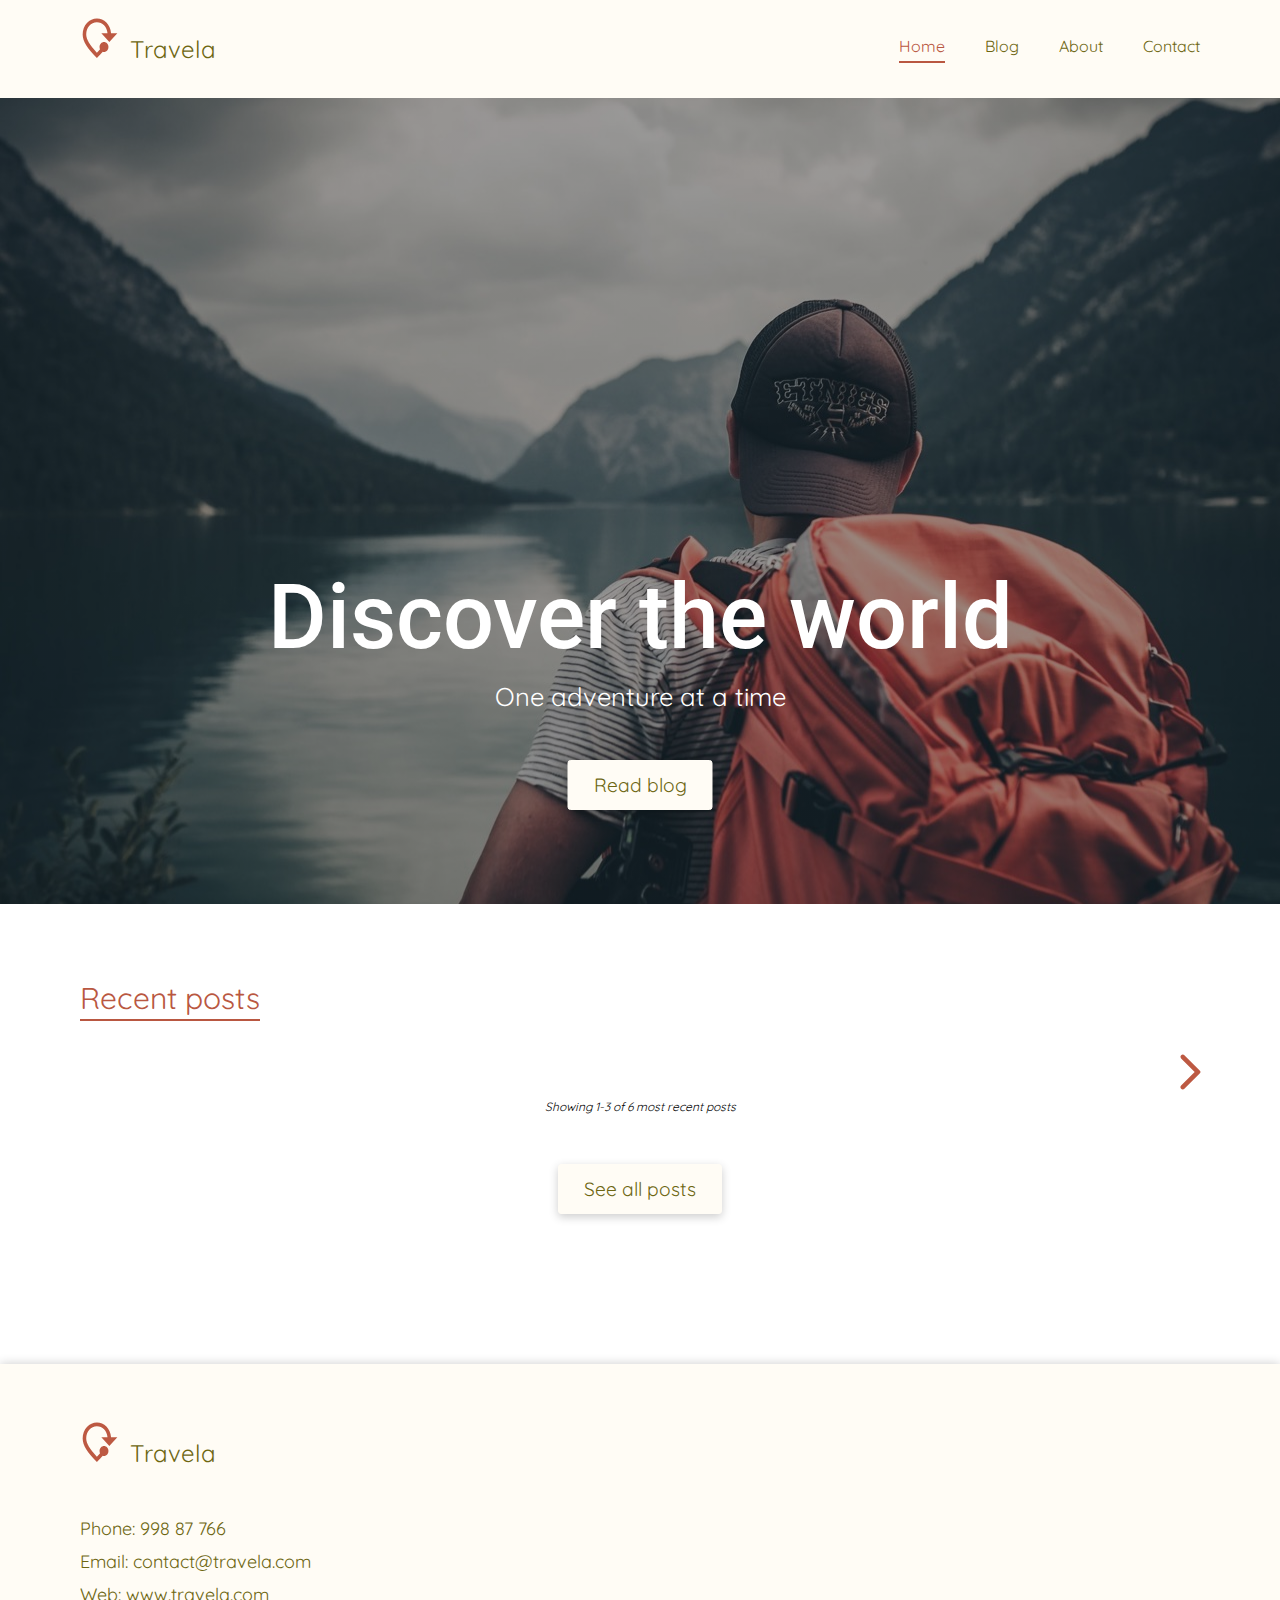
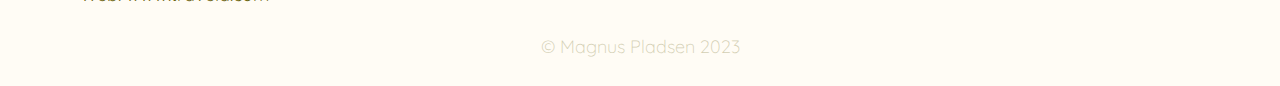
<file: index.html>
<!DOCTYPE html>
<html lang="en">
  <head>
    <!---- META ---->
    <meta charset="UTF-8" />
    <meta http-equiv="X-UA-Compatible" content="IE=edge" />
    <meta name="viewport" content="width=device-width, initial-scale=1.0" />
    <meta name="description" content="Travela is a travel blog" />

    <!---- FAVICON ---->
    <link rel="icon" href="images/icons/favicon.png" type="image/png" />

    <!---- FONTS ---->
    <link rel="preconnect" href="https://fonts.googleapis.com">
    <link rel="preconnect" href="https://fonts.gstatic.com" crossorigin>
    <link href="https://fonts.googleapis.com/css2?family=Quicksand:wght@300;400;500;600;700&family=Roboto:wght@100;300;400;500;700;900&display=swap" rel="stylesheet">

    <!---- CSS LINKS ---->
    <link rel="stylesheet" href="styles/universal.css" />
    <link rel="stylesheet" href="styles/nav.css" />
    <link rel="stylesheet" href="styles/index.css" />
    <link rel="stylesheet" href="styles/footer.css" />

    <!---- JS LINKS ---->
    <script src="../js/posts.js" type="module"></script>
    <script src="js/nav.js" type="module"></script>

    <!-- Hotjar Tracking Code for travela.pladsen.dev -->
    <script>
      (function (h, o, t, j, a, r) {
        h.hj =
          h.hj ||
          function () {
            (h.hj.q = h.hj.q || []).push(arguments);
          };
        h._hjSettings = { hjid: 3379441, hjsv: 6 };
        a = o.getElementsByTagName("head")[0];
        r = o.createElement("script");
        r.async = 1;
        r.src = t + h._hjSettings.hjid + j + h._hjSettings.hjsv;
        a.appendChild(r);
      })(window, document, "https://static.hotjar.com/c/hotjar-", ".js?sv=");
    </script>

    <title>Travela</title>
  </head>
  <body>
    <nav>
      <div class="nav-content-container">
        <a href="/index.html">
          <div class="logo-container">
            <img
              class="logo-image"
              src="images/icons/logo.svg"
              alt="Travela logo"
            />
            <p class="logo-text">Travela</p>
          </div>
        </a>
        <div class="mobile-menu">
          <img
            id="nav-button"
            class="hamburger"
            src="/images/icons/hamburger.svg"
            alt="hamburger icon"
          />
          <div id="drop-down" class="mobile-dropdown dropdown-hidden">
            <ul class="menu-list">
              <li class="menu-item nav-active">
                <a href="/index.html">Home</a>
              </li>
              <li class="menu-item"><a href="/pages/blog.html">Blog</a></li>
              <li class="menu-item"><a href="/pages/about.html">About</a></li>
              <li class="menu-item">
                <a href="/pages/contact.html">Contact</a>
              </li>
            </ul>
          </div>
        </div>
        <div class="desktop-menu">
          <ul class="menu-list">
            <li class="menu-item nav-active"><a href="/index.html">Home</a></li>
            <li class="menu-item"><a href="/pages/blog.html">Blog</a></li>
            <li class="menu-item"><a href="/pages/about.html">About</a></li>
            <li class="menu-item"><a href="/pages/contact.html">Contact</a></li>
          </ul>
        </div>
      </div>
    </nav>
    <header class="hero">
      <div class="hero-text-container">
        <p class="hero-heading">Discover the world</p>
        <p class="hero-subheading">One adventure at a time</p>
      </div>
      <a href="/pages/blog.html"
        ><button class="cta hero-button">Read blog</button></a
      >
    </header>
    <main>
      <section>
        <h1>Recent posts</h1>
        <div class="carousel">
          <div id="prev-button" class="hidden">
            <img src="images/icons/arrow-left.svg" alt="prev arrow icon" />
          </div>
          <div class="recent-posts-container"></div>
          <div id="next-button" class="">
            <img src="images/icons/arrow-right.svg" alt="next arrow icon" />
          </div>
        </div>
        <p class="carousel-tip">Showing 1-3 of 6 most recent posts</p>
        <a href="/pages/blog.html"
          ><button class="cta">See all posts</button></a
        >
      </section>
    </main>
    <footer>
      <div class="footer-content">
        <a href="../index.html">
          <div class="logo-container">
            <img
              class="logo-image"
              src="../images/icons/logo.svg"
              alt="Travela logo"
            />
            <p class="logo-text">Travela</p>
          </div>
        </a>
        <div class="footer-text">
          <p>Phone: <span class="hover-secondary">998 87 766</span></p>
          <p>
            <a href="mailto:contact@travela.com"
              >Email:
              <span class="hover-secondary">contact@travela.com</span></a
            >
          </p>
          <p>Web: <span class="hover-secondary">www.travela.com</span></p>
        </div>
        <div class="copyright-container"><p>&#169; Magnus Pladsen 2023</p></div>
      </div>
    </footer>
  </body>
</html>
</file>
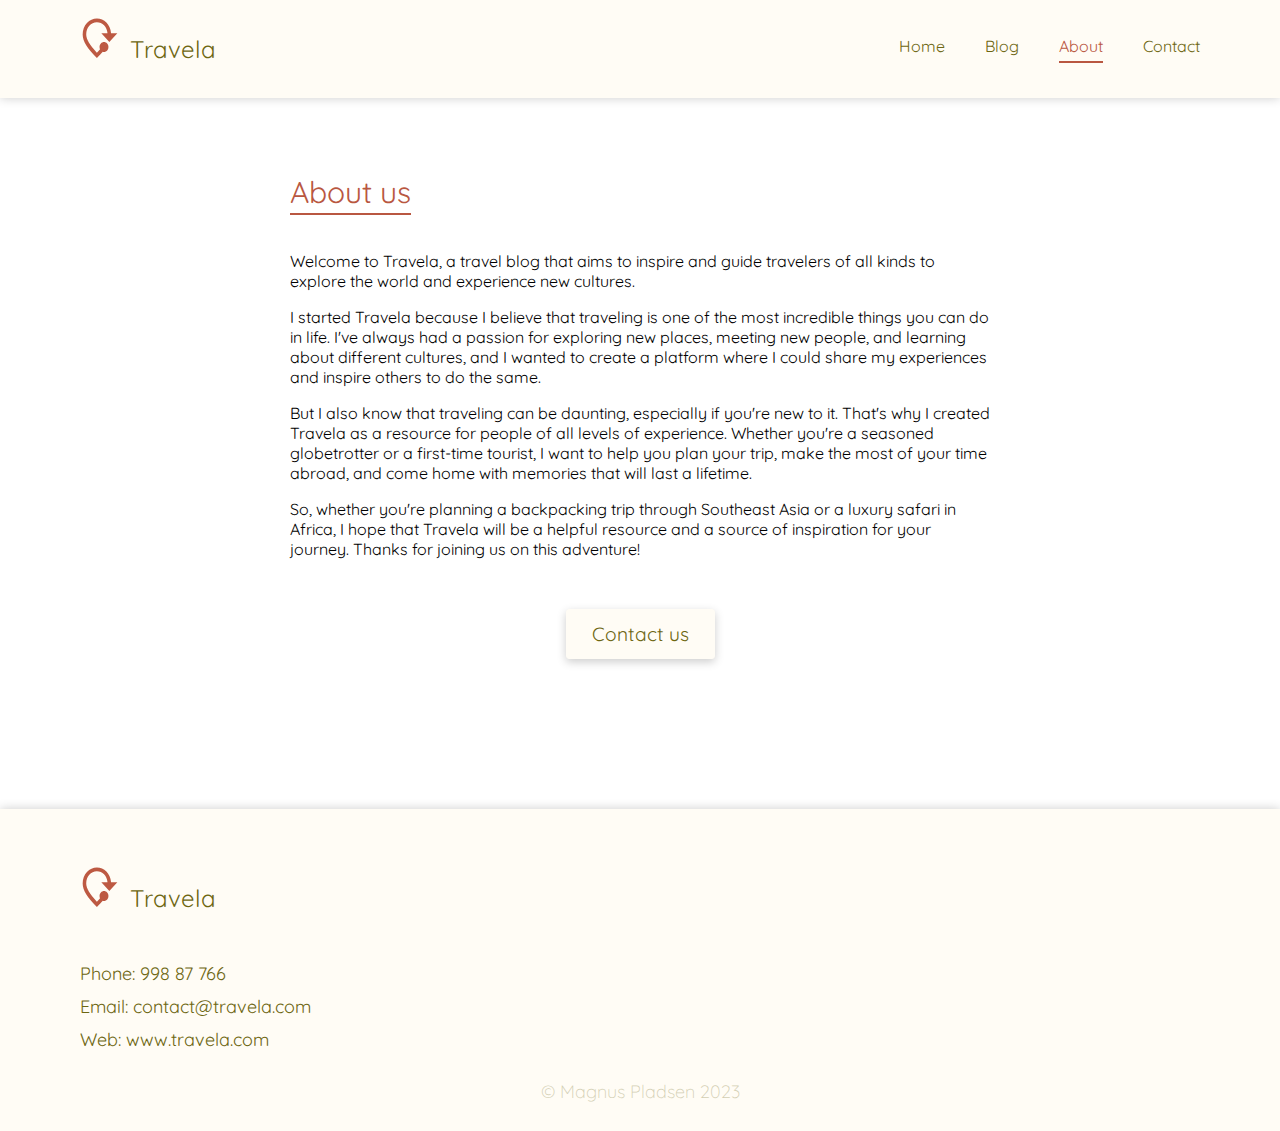
<file: pages/about.html>
<!DOCTYPE html>
<html lang="en">
  <head>
    <!---- META ---->
    <meta charset="UTF-8" />
    <meta http-equiv="X-UA-Compatible" content="IE=edge" />
    <meta name="viewport" content="width=device-width, initial-scale=1.0" />
    <meta name="description" content="Travela blog - About us" />

    <!---- FAVICON ---->
    <link rel="icon" href="images/icons/favicon.png" type="image/png" />

    <!---- FONTS ---->
    <link rel="preconnect" href="https://fonts.googleapis.com">
    <link rel="preconnect" href="https://fonts.gstatic.com" crossorigin>
    <link href="https://fonts.googleapis.com/css2?family=Quicksand:wght@300;400;500;600;700&family=Roboto:wght@100;300;400;500;700;900&display=swap" rel="stylesheet">

    <!---- CSS LINKS ---->
    <link rel="stylesheet" href="../styles/universal.css" />
    <link rel="stylesheet" href="../styles/nav.css" />
    <link rel="stylesheet" href="../styles/blog.css" />
    <link rel="stylesheet" href="../styles/footer.css" />
    <link rel="stylesheet" href="../styles/about.css" />

    <!---- JS LINKS ---->
    <script src="../js/nav.js" type="module"></script>

    <!-- Hotjar Tracking Code for travela.pladsen.dev -->
    <script>
      (function (h, o, t, j, a, r) {
        h.hj =
          h.hj ||
          function () {
            (h.hj.q = h.hj.q || []).push(arguments);
          };
        h._hjSettings = { hjid: 3379441, hjsv: 6 };
        a = o.getElementsByTagName("head")[0];
        r = o.createElement("script");
        r.async = 1;
        r.src = t + h._hjSettings.hjid + j + h._hjSettings.hjsv;
        a.appendChild(r);
      })(window, document, "https://static.hotjar.com/c/hotjar-", ".js?sv=");
    </script>

    <title>Travela - About us</title>
  </head>
  <body>
    <nav>
      <div class="nav-content-container">
        <a href="../index.html">
          <div class="logo-container">
            <img
              class="logo-image"
              src="../images/icons/logo.svg"
              alt="Travela logo"
            />
            <p class="logo-text">Travela</p>
          </div>
        </a>
        <div class="mobile-menu">
          <img
            id="nav-button"
            class="hamburger"
            src="../images/icons/hamburger.svg"
            alt="hamburger icon"
          />
          <div id="drop-down" class="mobile-dropdown dropdown-hidden">
            <ul class="menu-list">
              <li class="menu-item">
                <a href="../index.html">Home</a>
              </li>
              <li class="menu-item">
                <a href="../pages/blog.html">Blog</a>
              </li>
              <li class="menu-item nav-active">
                <a href="../pages/about.html">About</a>
              </li>
              <li class="menu-item">
                <a href="../pages/contact.html">Contact</a>
              </li>
            </ul>
          </div>
        </div>
        <div class="desktop-menu">
          <ul class="menu-list">
            <li class="menu-item">
              <a href="../index.html">Home</a>
            </li>
            <li class="menu-item">
              <a href="../pages/blog.html">Blog</a>
            </li>
            <li class="menu-item nav-active">
              <a href="../pages/about.html">About</a>
            </li>
            <li class="menu-item">
              <a href="../pages/contact.html">Contact</a>
            </li>
          </ul>
        </div>
      </div>
    </nav>
    <main>
      <section>
        <h1 class="about-h1">About us</h1>
        <article class="about">
          <p>
            Welcome to Travela, a travel blog that aims to inspire and guide
            travelers of all kinds to explore the world and experience new
            cultures.
          </p>
          <p>
            I started Travela because I believe that traveling is one of the
            most incredible things you can do in life. I've always had a passion
            for exploring new places, meeting new people, and learning about
            different cultures, and I wanted to create a platform where I could
            share my experiences and inspire others to do the same.
          </p>
          <p>
            But I also know that traveling can be daunting, especially if you're
            new to it. That's why I created Travela as a resource for people of
            all levels of experience. Whether you're a seasoned globetrotter or
            a first-time tourist, I want to help you plan your trip, make the
            most of your time abroad, and come home with memories that will last
            a lifetime.
          </p>
          <p>
            So, whether you're planning a backpacking trip through Southeast
            Asia or a luxury safari in Africa, I hope that Travela will be a
            helpful resource and a source of inspiration for your journey.
            Thanks for joining us on this adventure!
          </p>
        </article>
        <a href="/pages/contact.html"
          ><button class="cta contact-button">Contact us</button></a
        >
      </section>
    </main>
    <footer>
      <div class="footer-content">
        <a href="../index.html">
          <div class="logo-container">
            <img
              class="logo-image"
              src="../images/icons/logo.svg"
              alt="Travela logo"
            />
            <p class="logo-text">Travela</p>
          </div>
        </a>
        <div class="footer-text">
          <p>Phone: <span class="hover-secondary">998 87 766</span></p>
          <p>
            <a href="mailto:contact@travela.com"
              >Email:
              <span class="hover-secondary">contact@travela.com</span></a
            >
          </p>
          <p>Web: <span class="hover-secondary">www.travela.com</span></p>
        </div>
        <div class="copyright-container"><p>&#169; Magnus Pladsen 2023</p></div>
      </div>
    </footer>
  </body>
</html>
</file>
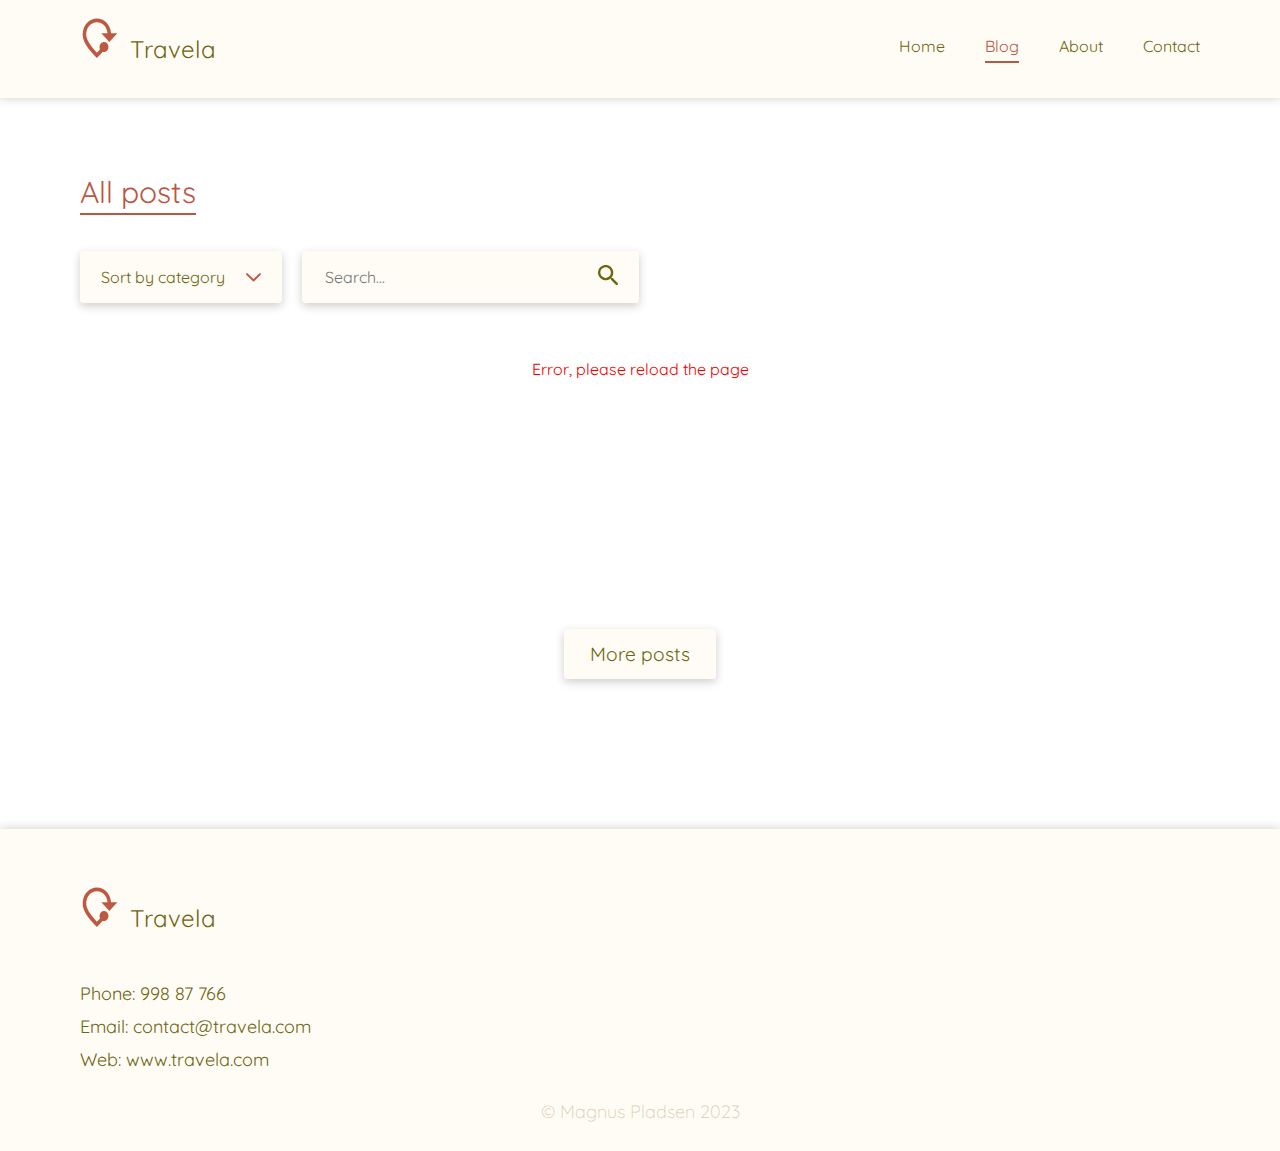
<file: pages/blog.html>
<!DOCTYPE html>
<html lang="en">
  <head>
    <!---- META ---->
    <meta charset="UTF-8" />
    <meta http-equiv="X-UA-Compatible" content="IE=edge" />
    <meta name="viewport" content="width=device-width, initial-scale=1.0" />
    <meta name="description" content="Travela blog - Blog" />

    <!---- FAVICON ---->
    <link rel="icon" href="images/icons/favicon.png" type="image/png" />

    <!---- FONTS ---->
    <link rel="preconnect" href="https://fonts.googleapis.com">
    <link rel="preconnect" href="https://fonts.gstatic.com" crossorigin>
    <link href="https://fonts.googleapis.com/css2?family=Quicksand:wght@300;400;500;600;700&family=Roboto:wght@100;300;400;500;700;900&display=swap" rel="stylesheet">

    <!---- CSS LINKS ---->
    <link rel="stylesheet" href="../styles/universal.css" />
    <link rel="stylesheet" href="../styles/nav.css" />
    <link rel="stylesheet" href="../styles/blog.css" />
    <link rel="stylesheet" href="../styles/footer.css" />

    <!---- JS LINKS ---->
    <script src="../js/posts.js" type="module"></script>
    <script src="../js/nav.js" type="module"></script>

    <!-- Hotjar Tracking Code for travela.pladsen.dev -->
    <script>
      (function (h, o, t, j, a, r) {
        h.hj =
          h.hj ||
          function () {
            (h.hj.q = h.hj.q || []).push(arguments);
          };
        h._hjSettings = { hjid: 3379441, hjsv: 6 };
        a = o.getElementsByTagName("head")[0];
        r = o.createElement("script");
        r.async = 1;
        r.src = t + h._hjSettings.hjid + j + h._hjSettings.hjsv;
        a.appendChild(r);
      })(window, document, "https://static.hotjar.com/c/hotjar-", ".js?sv=");
    </script>

    <title>Travela - Blog</title>
  </head>
  <body>
    <nav>
      <div class="nav-content-container">
        <a href="../index.html">
          <div class="logo-container">
            <img
              class="logo-image"
              src="../images/icons/logo.svg"
              alt="Travela logo"
            />
            <p class="logo-text">Travela</p>
          </div>
        </a>
        <div class="mobile-menu">
          <img
            id="nav-button"
            class="hamburger"
            src="../images/icons/hamburger.svg"
            alt="hamburger icon"
          />
          <div id="drop-down" class="mobile-dropdown dropdown-hidden">
            <ul class="menu-list">
              <li class="menu-item">
                <a href="../index.html">Home</a>
              </li>
              <li class="menu-item nav-active">
                <a href="../pages/blog.html">Blog</a>
              </li>
              <li class="menu-item"><a href="../pages/about.html">About</a></li>
              <li class="menu-item">
                <a href="../pages/contact.html">Contact</a>
              </li>
            </ul>
          </div>
        </div>
        <div class="desktop-menu">
          <ul class="menu-list">
            <li class="menu-item">
              <a href="../index.html">Home</a>
            </li>
            <li class="menu-item nav-active">
              <a href="../pages/blog.html">Blog</a>
            </li>
            <li class="menu-item"><a href="../pages/about.html">About</a></li>
            <li class="menu-item">
              <a href="../pages/contact.html">Contact</a>
            </li>
          </ul>
        </div>
      </div>
    </nav>
    <main>
      <section>
        <h1>All posts</h1>
        <div class="button-container">
          <div class="sort-button-container">
            <div class="sort-button category-button">
              <button class="category-button-text">Sort by category</button>
              <img
                class="category-button-icon"
                src="../images/icons/arrow-down.svg"
                alt="arrow down icon"
              />
            </div>
            <div class="sort-options category-options hidden"></div>
          </div>
          <div class="search-bar">
            <input class="search-input" type="text" placeholder="Search..." />
            <button class="search-button">
              <img
                class="search-icon"
                src="../images/icons/search-icon.svg"
                alt="search icon"
              />
            </button>
          </div>
        </div>
        <div class="posts-container"></div>
        <div class="button-container see-more-button-container">
          <button class="cta more-posts-button">More posts</button>
        </div>
      </section>
    </main>
    <footer>
      <div class="footer-content">
        <a href="../index.html">
          <div class="logo-container">
            <img
              class="logo-image"
              src="../images/icons/logo.svg"
              alt="Travela logo"
            />
            <p class="logo-text">Travela</p>
          </div>
        </a>
        <div class="footer-text">
          <p>Phone: <span class="hover-secondary">998 87 766</span></p>
          <p>
            <a href="mailto:contact@travela.com"
              >Email:
              <span class="hover-secondary">contact@travela.com</span></a
            >
          </p>
          <p>Web: <span class="hover-secondary">www.travela.com</span></p>
        </div>
        <div class="copyright-container"><p>&#169; Magnus Pladsen 2023</p></div>
      </div>
    </footer>
  </body>
</html>
</file>
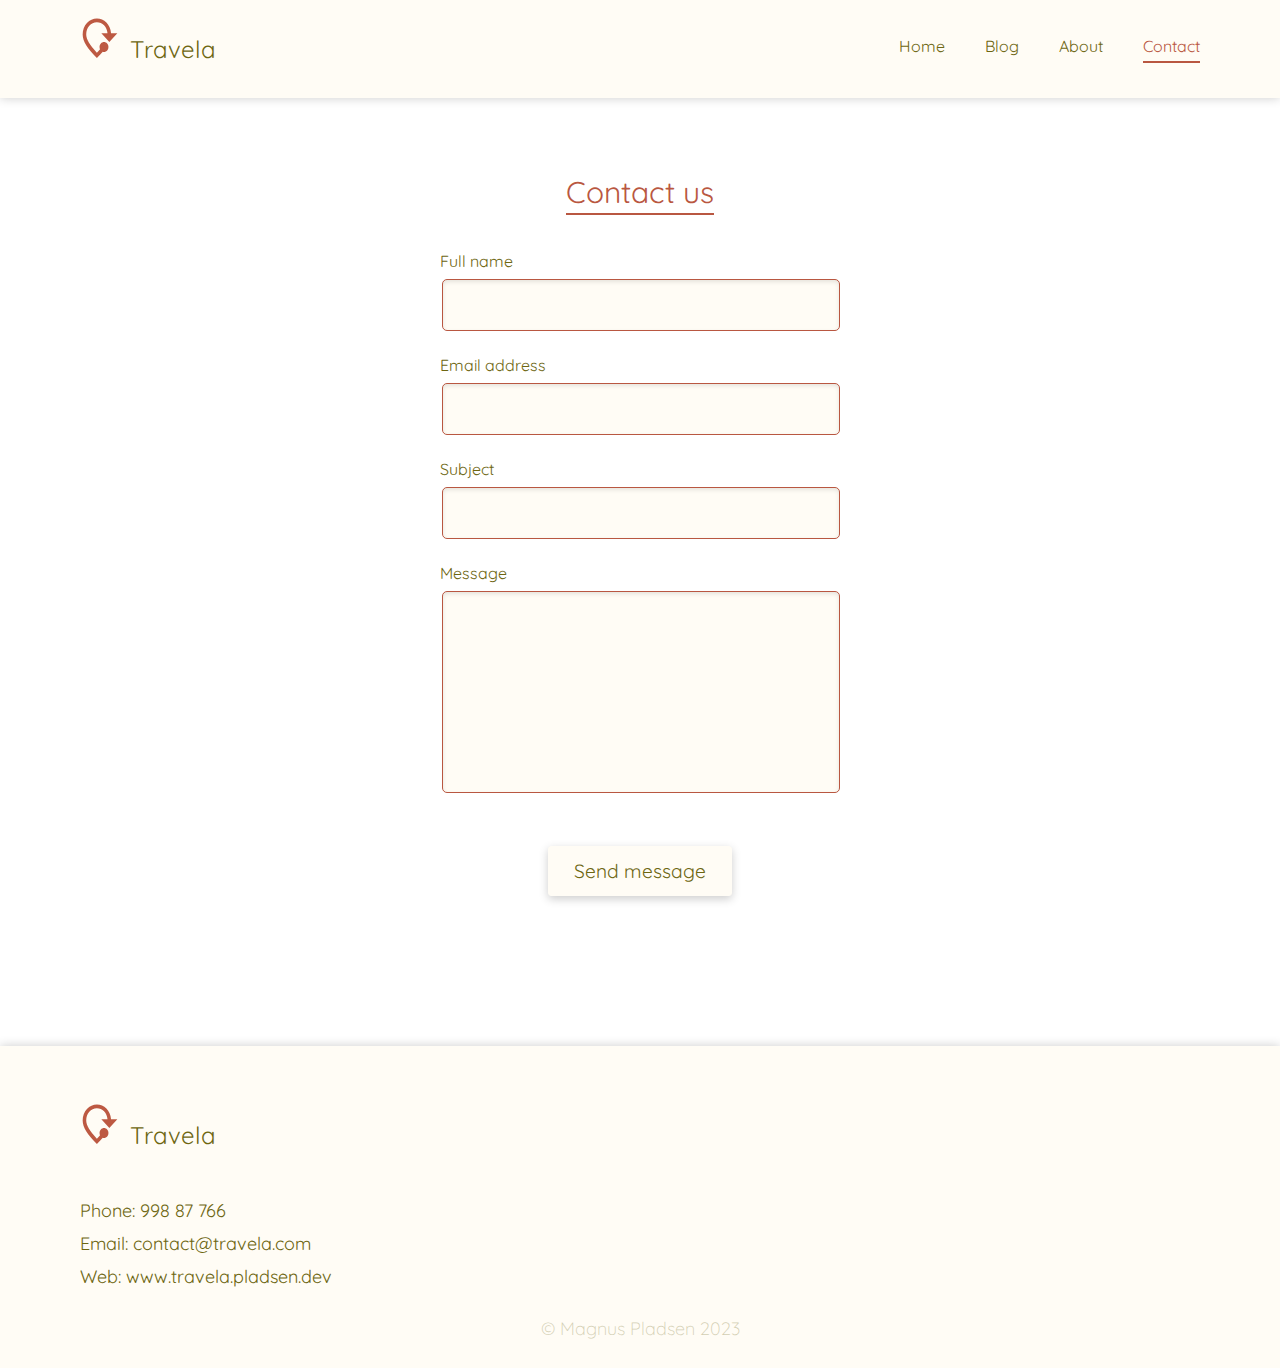
<file: pages/contact.html>
<!DOCTYPE html>
<html lang="en">
  <head>
    <!---- META ---->
    <meta charset="UTF-8" />
    <meta http-equiv="X-UA-Compatible" content="IE=edge" />
    <meta name="viewport" content="width=device-width, initial-scale=1.0" />
    <meta name="description" content="Travela blog - Contact us" />

    <!---- FAVICON ---->
    <link rel="icon" href="images/icons/favicon.png" type="image/png" />

    <!---- FONTS ---->
    <link rel="preconnect" href="https://fonts.googleapis.com" />
    <link rel="preconnect" href="https://fonts.gstatic.com" crossorigin />
    <link
      href="https://fonts.googleapis.com/css2?family=Quicksand:wght@300;400;500;600;700&family=Roboto:wght@100;300;400;500;700;900&display=swap"
      rel="stylesheet"
    />

    <!---- CSS LINKS ---->
    <link rel="stylesheet" href="../styles/universal.css" />
    <link rel="stylesheet" href="../styles/nav.css" />
    <link rel="stylesheet" href="../styles/blog.css" />
    <link rel="stylesheet" href="../styles/footer.css" />
    <link rel="stylesheet" href="../styles/contact.css" />

    <!---- JS LINKS ---->
    <script src="../js/nav.js" type="module"></script>
    <script src="../js/contact.js" type="module"></script>

    <!-- Hotjar Tracking Code for travela.pladsen.dev -->
    <script>
      (function (h, o, t, j, a, r) {
        h.hj =
          h.hj ||
          function () {
            (h.hj.q = h.hj.q || []).push(arguments);
          };
        h._hjSettings = { hjid: 3379441, hjsv: 6 };
        a = o.getElementsByTagName("head")[0];
        r = o.createElement("script");
        r.async = 1;
        r.src = t + h._hjSettings.hjid + j + h._hjSettings.hjsv;
        a.appendChild(r);
      })(window, document, "https://static.hotjar.com/c/hotjar-", ".js?sv=");
    </script>

    <title>Travela - About us</title>
  </head>
  <body>
    <nav>
      <div class="nav-content-container">
        <a href="../index.html">
          <div class="logo-container">
            <img
              class="logo-image"
              src="../images/icons/logo.svg"
              alt="Travela logo"
            />
            <p class="logo-text">Travela</p>
          </div>
        </a>
        <div class="mobile-menu">
          <img
            id="nav-button"
            class="hamburger"
            src="../images/icons/hamburger.svg"
            alt="hamburger icon"
          />
          <div id="drop-down" class="mobile-dropdown dropdown-hidden">
            <ul class="menu-list">
              <li class="menu-item">
                <a href="../index.html">Home</a>
              </li>
              <li class="menu-item">
                <a href="../pages/blog.html">Blog</a>
              </li>
              <li class="menu-item">
                <a href="../pages/about.html">About</a>
              </li>
              <li class="menu-item nav-active">
                <a href="../pages/contact.html">Contact</a>
              </li>
            </ul>
          </div>
        </div>
        <div class="desktop-menu">
          <ul class="menu-list">
            <li class="menu-item">
              <a href="../index.html">Home</a>
            </li>
            <li class="menu-item">
              <a href="../pages/blog.html">Blog</a>
            </li>
            <li class="menu-item">
              <a href="../pages/about.html">About</a>
            </li>
            <li class="menu-item nav-active">
              <a href="../pages/contact.html">Contact</a>
            </li>
          </ul>
        </div>
      </div>
    </nav>
    <main>
      <section>
        <h1 class="contact-h1">Contact us</h1>
        <form id="contact-form">
          <div class="input-container">
            <label for="name">Full name</label>
            <input type="text" name="your-name" id="your-name" />
          </div>
          <div class="form-error" id="name-error">
            Name is required and should be more than 5 characters
          </div>

          <div class="input-container">
            <label for="email">Email address</label>
            <input type="email" name="your-email" id="your-email" />
          </div>
          <div class="form-error" id="email-error">Email is required</div>

          <div class="input-container">
            <label for="subject">Subject</label>
            <input type="text" name="your-subject" id="your-subject" />
          </div>
          <div class="form-error" id="subject-error">
            Subject is required and should be more than 15 characters
          </div>

          <div class="input-container">
            <label for="your-message">Message</label>
            <textarea name="your-message" id="your-message"></textarea>
          </div>
          <div class="form-error" id="message-error">
            Message is required and should be more than 25 characters
          </div>

          <button class="cta cta-message">Send message</button>
        </form>
      </section>
    </main>
    <footer>
      <div class="footer-content">
        <a href="../index.html">
          <div class="logo-container">
            <img
              class="logo-image"
              src="../images/icons/logo.svg"
              alt="Travela logo"
            />
            <p class="logo-text">Travela</p>
          </div>
        </a>
        <div class="footer-text">
          <p>Phone: <span class="hover-secondary">998 87 766</span></p>
          <p>
            <a href="mailto:contact@travela.com"
              >Email:
              <span class="hover-secondary">contact@travela.com</span></a
            >
          </p>
          <p>
            <a href="https://travela.pladsen.dev"
              >Web:
              <span class="hover-secondary">www.travela.pladsen.dev</span></a
            >
          </p>
        </div>
        <div class="copyright-container"><p>&#169; Magnus Pladsen 2023</p></div>
      </div>
    </footer>
  </body>
</html>
</file>
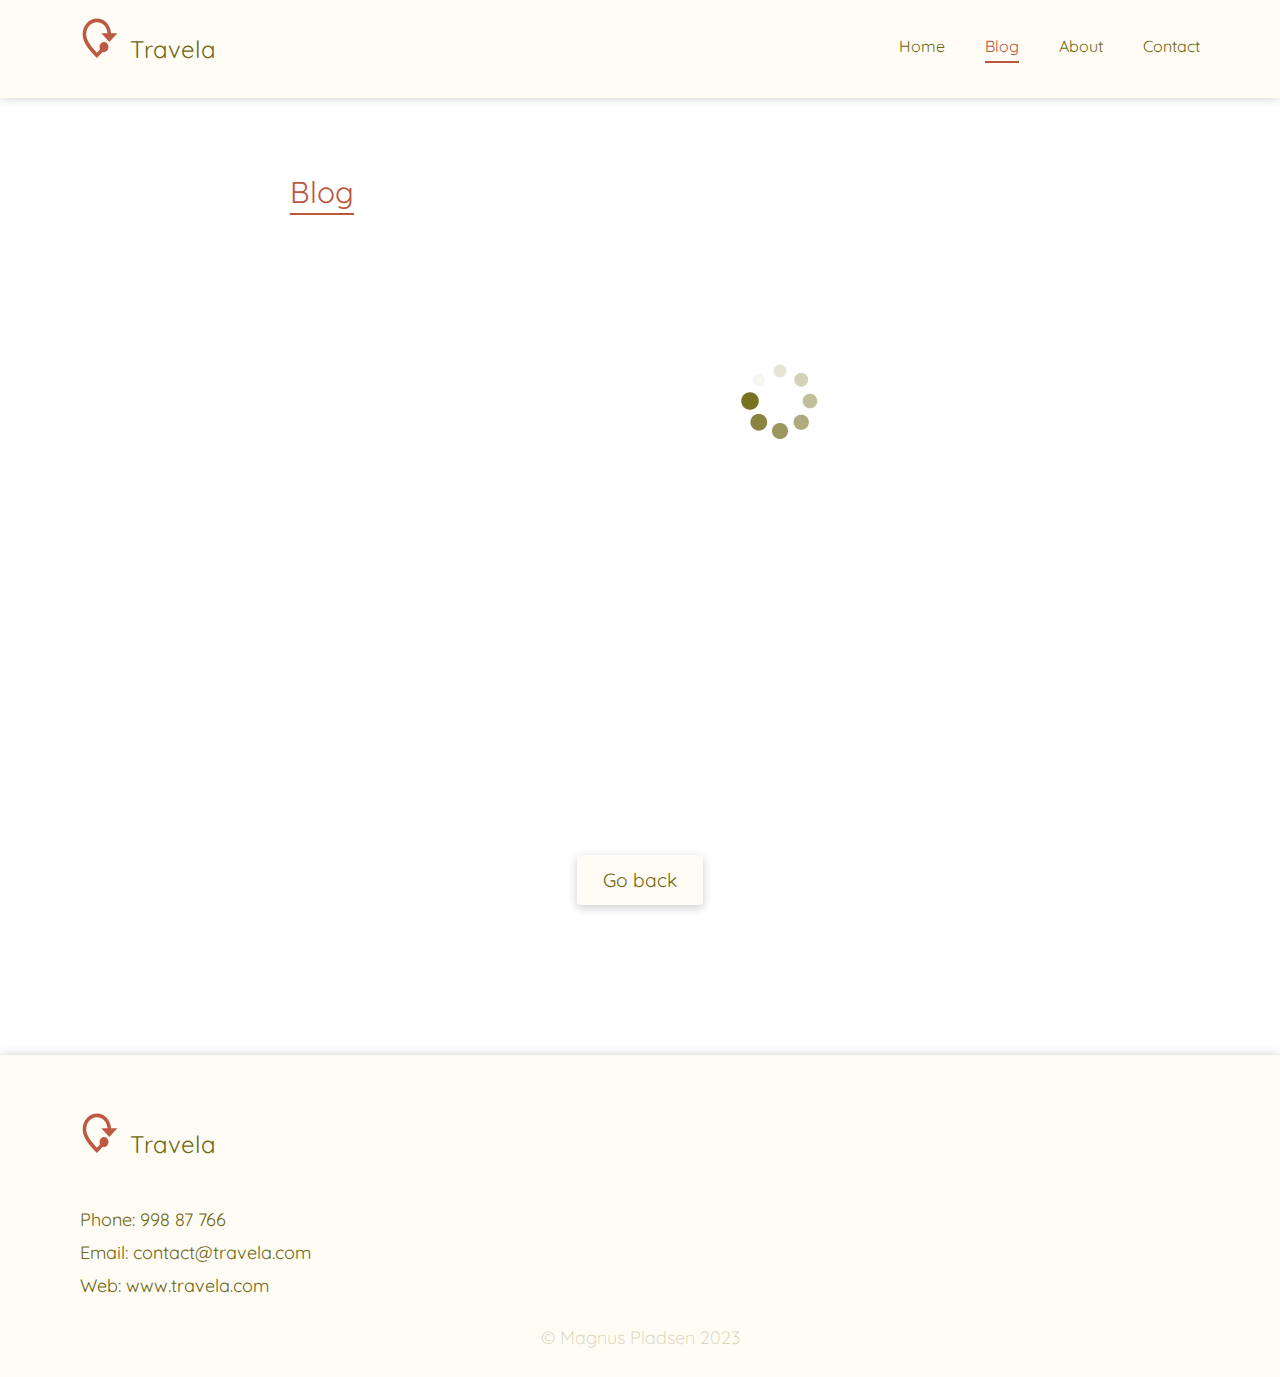
<file: pages/post.html>
<!DOCTYPE html>
<html lang="en">
  <head>
    <!---- META ---->
    <meta charset="UTF-8" />
    <meta http-equiv="X-UA-Compatible" content="IE=edge" />
    <meta name="viewport" content="width=device-width, initial-scale=1.0" />
    <meta name="description" content="Travela blog - Blog" />

    <!---- FAVICON ---->
    <link rel="icon" href="images/icons/favicon.png" type="image/png" />

    <!---- FONTS ---->
    <link rel="preconnect" href="https://fonts.googleapis.com">
    <link rel="preconnect" href="https://fonts.gstatic.com" crossorigin>
    <link href="https://fonts.googleapis.com/css2?family=Quicksand:wght@300;400;500;600;700&family=Roboto:wght@100;300;400;500;700;900&display=swap" rel="stylesheet">

    <!---- CSS LINKS ---->
    <link rel="stylesheet" href="../styles/universal.css" />
    <link rel="stylesheet" href="../styles/nav.css" />
    <link rel="stylesheet" href="../styles/blog.css" />
    <link rel="stylesheet" href="../styles/footer.css" />

    <!---- JS LINKS ---->
    <script src="../js/posts.js" type="module"></script>
    <script src="../js/nav.js" type="module"></script>

    <!-- Hotjar Tracking Code for travela.pladsen.dev -->
    <script>
      (function (h, o, t, j, a, r) {
        h.hj =
          h.hj ||
          function () {
            (h.hj.q = h.hj.q || []).push(arguments);
          };
        h._hjSettings = { hjid: 3379441, hjsv: 6 };
        a = o.getElementsByTagName("head")[0];
        r = o.createElement("script");
        r.async = 1;
        r.src = t + h._hjSettings.hjid + j + h._hjSettings.hjsv;
        a.appendChild(r);
      })(window, document, "https://static.hotjar.com/c/hotjar-", ".js?sv=");
    </script>

    <title class="specific-post-title">Travela</title>
  </head>
  <body>
    <nav>
      <div class="nav-content-container">
        <a href="../index.html">
          <div class="logo-container">
            <img
              class="logo-image"
              src="../images/icons/logo.svg"
              alt="Travela logo"
            />
            <p class="logo-text">Travela</p>
          </div>
        </a>
        <div class="mobile-menu">
          <img
            id="nav-button"
            class="hamburger"
            src="../images/icons/hamburger.svg"
            alt="hamburger icon"
          />
          <div id="drop-down" class="mobile-dropdown dropdown-hidden">
            <ul class="menu-list">
              <li class="menu-item">
                <a href="../index.html">Home</a>
              </li>
              <li class="menu-item nav-active">
                <a href="../pages/blog.html">Blog</a>
              </li>
              <li class="menu-item"><a href="../pages/about.html">About</a></li>
              <li class="menu-item">
                <a href="../pages/contact.html">Contact</a>
              </li>
            </ul>
          </div>
        </div>
        <div class="desktop-menu">
          <ul class="menu-list">
            <li class="menu-item">
              <a href="../index.html">Home</a>
            </li>
            <li class="menu-item nav-active">
              <a href="../pages/blog.html">Blog</a>
            </li>
            <li class="menu-item"><a href="../pages/about.html">About</a></li>
            <li class="menu-item">
              <a href="../pages/contact.html">Contact</a>
            </li>
          </ul>
        </div>
      </div>
    </nav>
    <main>
      <section>
        <h1 class="post-h1">Blog</h1>
        <div id="modal" class="modal">
          <img id="modal-image" class="modal-image">
          <p class="modal-text">Click outside the image to close</p>
        </div>        
        <div class="specific-post-container"></div>
        <div class="specific-button-container">
          <a href="/pages/blog.html">
            <button class="cta back-home-button">Go back</button>
          </a>
        </div>
      </section>
    </main>
    <footer>
      <div class="footer-content">
        <a href="../index.html">
          <div class="logo-container">
            <img
              class="logo-image"
              src="../images/icons/logo.svg"
              alt="Travela logo"
            />
            <p class="logo-text">Travela</p>
          </div>
        </a>
        <div class="footer-text">
          <p>Phone: <span class="hover-secondary">998 87 766</span></p>
          <p>
            <a href="mailto:contact@travela.com"
              >Email:
              <span class="hover-secondary">contact@travela.com</span></a
            >
          </p>
          <p>Web: <span class="hover-secondary">www.travela.com</span></p>
        </div>
        <div class="copyright-container"><p>&#169; Magnus Pladsen 2023</p></div>
      </div>
    </footer>
  </body>
</html>
</file>
<file: styles/universal.css>
/* ---- UNIVERSAL ---- */

:root {
  --primary-color: #6d6611;
  --secondary-color: #b95741;
  --grayGreen-color: #fffcf5;
}

body {
  margin: 0;
  padding: 0;
  box-sizing: border-box;
}

a {
  text-decoration: none;
  color: inherit;
  margin: 0;
  padding: 0;
}

p,
h2 {
  font-family: "Quicksand", sans-serif;
}

button {
  background: none;
  color: inherit;
  border: none;
  padding: 0;
  font: inherit;
  cursor: pointer;
  outline: inherit;
}

section {
  padding: 50px 40px 150px 40px;
  max-width: 70rem;
  margin: 0 auto;
}

section button {
  margin: 0 auto;
  display: block;
}

h1 {
  font-weight: 400;
  font-size: 30px;
  font-family: "Roboto", sans-serif;
  font-family: "Quicksand", sans-serif;
  font-weight: 400;
  text-decoration: 2px underline;
  text-underline-offset: 10px;
  color: var(--secondary-color);
  text-align: left;
  margin-top: 25px !important ;
  margin-bottom: 40px !important;
}

.bold {
  font-weight: 700;
}

.underline {
  border-bottom: 2px solid var(--secondary-color);
}

.cta {
  color: var(--primary-color);
  padding: 12px 25px;
  border-radius: 3px;
  font-family: "Quicksand", sans-serif;
  font-weight: 400;
  font-size: 1.2rem;
  box-shadow: 0 3px 10px rgba(0, 0, 0, 0.2);
  scale: 1;
  transition: all 0.2s ease-in-out;
  background-color: var(--grayGreen-color);
  border: 1px solid var(--grayGreen-color);
}

.cta:hover {
  box-shadow: 0 8px 10px rgba(0, 0, 0, 0.3);
  color: var(--secondary-color);
  scale: 1.05;
  transition: all 0.2s ease-in-out;
  border: 1px solid var(--secondary-color);
}

.logo-container {
  display: flex;
  align-items: baseline;
  gap: 10px;
  padding-top: 10px;
}

.logo-text:hover {
  cursor: pointer;
  color: var(--secondary-color);
  transition: all 0.2s ease-in-out;
}

.logo-text {
  font-family: "Quicksand", sans-serif;
  font-weight: 400;
  font-size: 1.5rem;
  color: var(--primary-color);
  transition: all 0.2s ease-in-out;
}

.loading {
  height: 100px;
  padding: 100px calc(50vw - 200px);
  margin-bottom: 200px;
}

.error {
  color: #eb0000;
  text-align: center;
  margin-bottom: 200px;
}

.hover-secondary {
  transition: all 0.2s ease-in-out;
}

.hover-secondary:hover {
  color: var(--secondary-color);
  transition: all 0.2s ease-in-out;
}

.hidden {
  display: none !important;
  transition: all 0.2s ease-in-out;
}

.dropdown-hidden {
  animation: hide 0.15s ease-in-out forwards;
}

.dropdown-show {
  animation: show 0.15s ease-in-out forwards;
}

.selected {
  color: var(--secondary-color);
}

/* -- POST STYLING -- */
.post-container {
  max-width: 340px;
  height: 400px;
  position: relative;
  scale: 1;
  transition: all 0.2s ease-in-out;
}

.post-container:hover {
  transform: scale(1.02 );
  transition: all 0.2s ease-in-out;
}

.post-title {
  font-family: "Quicksand", sans-serif;
  font-weight: 400;
  font-size: 25px;
  color: var(--secondary-color);
  text-align: left;
  margin-bottom: 0;
  margin-top: 5px;
}

.post-img {
  width: 100%;
  object-fit: cover;
  border-radius: 3px;
  height: 60%;
}

.post-container:hover .post-img {
  filter: brightness(1.1);
  transition: all 0.2s ease-in-out;
}

.post-container:hover .posts-readmore {
  opacity: 1;
  transition: all 0.2s ease-in-out;
  color: var(--secondary-color)
}

.post-text {
  margin: 0;
  color: black;
  font-weight: 400;
}

.posts-readmore {
  font-size: 12px;
  color: var(--primary-color);
  margin-top: 5px;
  opacity: 0.5;
  font-weight: 100;
}

.post-info-container {
  display: flex;
  gap: 5px;
  font-size: 12px;
  font-weight: 400;
  color: var(--primary-color);
}

.post-info-container p {
  margin: 0;
}

.post-all-text-container {
  display: flex;
  flex-direction: column;
  justify-content: space-between;
  gap: 5px;
}

/* -- MOBILE AND TABLET -- */
@media screen and (max-width: 999px) {
  nav {
    position: fixed;
    z-index: 50;
    width: calc(100vw - 80px);
  }
  section {
    padding-top: 140px;
  }
}

/* -- DESKTOP -- */
@media screen and (min-width: 1000px) {
  .logo-container {
    padding-top: 0px;
  }
  .post-img {
    filter: brightness(0.9);
    transition: all 0.2s ease-in-out;
  }
}

/* -- ANIMATIONS -- */
@keyframes hide {
  from {
    opacity: 1;
    top: 106.5px;
  }
  to {
    opacity: 0;
    top: -100%;
  }
}

@keyframes show {
  from {
    opacity: 0;
    top: -100%;
  }
  to {
    opacity: 1;
    top: 106.5px;
  }
}
</file>
<file: styles/nav.css>
/* ---- NAV ---- */

nav {
  background-color: var(--grayGreen-color);
  height: auto;
  padding: 10px 40px;
  box-shadow: 0 0 10px rgba(0, 0, 0, 0.2);
}

.nav-content-container {
  max-width: 70rem;
  margin: 0 auto;
  display: flex;
  justify-content: space-between;
  align-items: center;
  height: 100%;
}

.desktop-menu {
  display: none;
}

.mobile-dropdown {
  position: absolute;
  position: fixed;
  top: 106.5px;
  left: 0;
  width: 100%;
  height: calc(100vh - 100px);
  background-color: var(--grayGreen-color
  );
  z-index: 20;
  box-shadow: 0 20px 20px rgba(0, 0, 0, 0.2);
}

.menu-list {
  display: flex;
  flex-direction: column;
  gap: 80px;
  padding-top: 15vh;
  padding-left: 0;
  list-style: none;
  font-family: 'Quicksand', sans-serif;
  font-weight: 400;
  font-size: 1.2rem;
  color: var(--primary-color);
}

.menu-list li {
  width: fit-content;
  margin: 0 auto;
  transition: all 0.2s ease-in-out;
}

.menu-list li:hover {
  cursor: pointer;
  color: var(--secondary-color);
  transition: all 0.2s ease-in-out;
}

.nav-active {
  color: var(--secondary-color);
  border-bottom: 2px solid var(--secondary-color);
  padding-bottom: 5px;
}

/* -- TABLET -- */
@media screen and (min-width: 768px and max-width: 999px) {
  .menu-list li {
    font-size: 30px;
  }
}

/* -- MOBILE AND TABLET -- */
@media screen and (max-width: 999px) {
  nav {
    position: fixed;
    z-index: 50;
    width: calc(100vw - 80px);
  }
  header {
    position: relative;
    top: 100px:
  }
}

/* -- DESKTOP -- */
@media screen and (min-width: 1000px) {
  .desktop-menu {
    display: block;
  }
  .mobile-menu {
    display: none;
  }
  .menu-list {
    flex-direction: row;
    gap: 40px;
    padding: 0;
    font-size: 1em;
  }
}
</file>
<file: styles/index.css>
/* ---- INDEX ---- */

.hero {
  background: linear-gradient(rgba(0, 0, 0, 0.4), rgba(0, 0, 0, 0.4)),
    url(../images/hero.jpeg) no-repeat center center;
  background-size: cover;
  height: calc(100vh);
  width: 100%;
  display: flex;
  justify-content: center;
  align-items: center;
  flex-direction: column;
  color: white;
  text-align: center;
}

.hero-text-container {
  position: absolute;
  bottom: 25vh;
}

.hero-heading {
  font-family: "Roboto", sans-serif;
  
  font-weight: 500;
  font-size: clamp(2.5rem, 7vw, 10rem);
  margin: 0;
}

.hero-subheading {
  font-family: 'Quicksand', sans-serif;
  font-weight: 400;
  font-size: clamp(1.2rem, 2vw, 5rem);
  margin-top: 10px;
}

.hero-button {
  position: absolute;
  bottom: 18vh;
  left: 50%;
  transform: translateX(-50%);
}

.recent-posts-container {
  display: flex;
  flex-direction: row;
  padding-bottom: 20px;
  gap: 60px;
  flex-wrap: wrap;
  justify-content: center;
}

.carousel {
  margin-bottom: 50px;
  position: relative;
}

.carousel-tip {
  display: none;
}

#prev-button,
#next-button {
  display: none;
}

section {
  padding-top: 50px !important;
}

/* -- DESKTOP -- */
@media screen and (min-width: 1000px) {
  #prev-button,
  #next-button {
    position: absolute;
    display: flex;
    scale: 1;
    transition: all 0.2s ease-in-out;
    align-items: center;
    justify-content: center;
    width: 100px;
    height: 100px;
  }
  #prev-button {
    left: -40px;
  }
  #next-button {
    right: -40px;
  }
  #prev-button:hover,
  #next-button:hover {
    scale: 1.4;
    transition: all 0.2s ease-in-out;
    cursor: pointer;
  }
  .hero {
    height: calc(100vh - 94.5px);
  }
  .recent-posts-container {
    margin: 0 auto;
    width: fit-content;
    margin-bottom: 10px;
    gap: 40px;
  }
  .carousel {
    margin-bottom: 10px;
    display: flex;
    flex-direction: row;
    align-items: center;
  }
  .post-container {
    width: 300px;
  }
  .carousel-tip {
    display: block;
    font-style: italic;
    font-size: 12px;
    text-align: center;
    margin-bottom: 50px;
  }
  .hero-text-container {
    bottom: 18vh;
  }
  .hero-button {
    bottom: 10vh;
  }
}
</file>
<file: styles/footer.css>
/* ---- FOOTER ---- */

footer {
  padding: 50px 40px;
  padding-bottom: 70px !important;
  background-color: var(--grayGreen-color);
  box-shadow: 0 0 10px rgba(0, 0, 0, 0.2);
  position: relative;
}

footer .logo-container {
  margin-bottom: 25px;
}

.footer-content {
  max-width: 70rem;
  margin: 0 auto;
}

.footer-text,
.copyright-container p {
  font-size: 18px;
  color: var(--primary-color);
}

.footer-text p {
  margin: 10px 0;
}

.footer-text span {
  margin-right: 5px;
}

.copyright-container {
  position: absolute;
  bottom: 10px;
  left: 50%;
  transform: translate(-50%, 0);
  text-align: center;
  opacity: 0.3;
  white-space: nowrap;
  font-weight: 100;
}

/* -- DESKTOP -- */
@media screen and (min-width: 768px) {
  footer {
    padding: 50px 50px 40px;
  }
  .footer-text p {
    margin: 10 px 0;
  }
}
</file>
<file: styles/blog.css>
.button-container {
  display: flex;
  gap: 20px;
  flex-direction: column;
}

.search-bar {
  display: flex;
  align-items: center;
  justify-content: space-between;
  gap: 20px;
  background-color: var(--grayGreen-color);
  height: 50px;
  border: 1px solid var(--grayGreen-color);
  box-shadow: 0 3px 10px rgba(0, 0, 0, 0.2);
  border-radius: 3px;
  transition: all 0.2s ease-in-out;
}

.search-bar:focus-within,
.search-bar:hover {
  border: 1px solid var(--secondary-color);
  border-radius: 5px;
  cursor: pointer;
  box-shadow: 0 8px 10px rgba(0, 0, 0, 0.2);
}

.search-bar input {
  border: none;
  width: 100%;
  height: 100%;
  padding: 0 20px;
  background-color: var(--grayGreen-color);
  margin-left: 2px;
}

.search-input:focus {
  outline: none !important;
}

.search-bar button {
  padding-right: 20px;
}

.sort-button {
  display: flex;
  align-items: center;
  justify-content: space-between;
  gap: 20px;
  padding: 0px 20px;
  width: 100%;
  background-color: var(--grayGreen-color);
  height: 50px;
  border: 1px solid var(--grayGreen-color);
  box-shadow: 0 3px 10px rgba(0, 0, 0, 0.2);
  border-radius: 3px;
  white-space: nowrap;
  transition: all 0.2s ease-in-out;
}

.sort-button button {
  margin: 0 !important;
}

.sort-button-container {
  transition: all 0.2s ease-in-out;
  position: relative;
  z-index: 2;
  margin-right: 40px;
}

.sort-button-container:hover .sort-button {
  transition: all 0.2s ease-in-out;
  cursor: pointer;
  border: 1px solid var(--secondary-color);
  box-shadow: 0 8px 10px rgba(0, 0, 0, 0.2);
}

.sort-button-container:hover .sort-button button {
  transition: all 0.2s ease-in-out;
  cursor: pointer;
  color: var(--secondary-color);
}

.sort-options {
  position: absolute;
  top: 52px;
  z-index: 2;
  background-color: var(--grayGreen-color);
  border: 1px solid var(--secondary-color);
  box-shadow: 0 8px 10px rgba(0, 0, 0, 0.2);
  border-radius: 5px;
  display: flex;
  flex-direction: column;
  gap: 20px;
  padding: 20px 20px;
  width: 100%;
}

.option:hover {
  color: var(--secondary-color);
  cursor: pointer;
}

.sort-button button,
.sort-options,
.search-input {
  font-family: "Quicksand", sans-serif;
  font-weight: 400;
  color: var(--primary-color);
  font-size: 16px;
}

.posts-container {
  display: flex;
  flex-direction: row;
  padding: 40px 0;
  gap: 60px;
  flex-wrap: wrap;
  justify-content: center;
}

.specific-post-img {
  width: 100%;
  height: 200px;
  object-fit: cover;
  object-position: bottom;
  border-radius: 5px;
}

.speicific-post-text-container {
  margin-bottom: 0;
}

.specific-button-container {
  display: flex;
  flex-direction: column;
  gap: 10px;
  margin-top: 100px;
}

.no-more-posts {
  margin: 0 auto;
  color: var(--primary-color);
  font-style: italic;
  font-size: 12px;
  margin-top: 50px;
}

.no-posts {
  margin: 0 auto;
  color: var(--primary-color);
  font-style: italic;
  font-size: 12px;
  margin-top: 50px;
}

/* -- MODAL -- */
.modal {
  position: fixed;
  z-index: 1;
  left: 0;
  top: 0;
  width: 100%;
  height: 100%;
  background-color: rgba(0, 0, 0, 0.8);
  display: none;
}

.modal-image {
  position: absolute;
  top: 50%;
  left: 50%;
  transform: translate(-50%, -50%);
  max-width: 90%;
  max-height: 90%;
}

.modal-text {
  position: absolute;
  bottom: 25%;
  left: 50%;
  transform: translate(-50%, -50%);
  color: white;
  white-space: nowrap;
  font-weight: 400;
  text-align: center;
}

/* -- DESKTOP -- */
@media screen and (min-width: 1000px) {
  .button-container {
    flex-direction: row;
  }
  .search-bar {
    width: 335px;
  }
  .posts-container {
    margin-bottom: 10px;
    gap: 50px;
    margin-right: 0;
  }
  .post-container {
    width: 350px;
  }
  .specific-post-container {
    max-width: 700px;
    margin: 0 auto;
  }
  .post-h1 {
    max-width: 700px;
    margin: 0 auto;
  }
  .sort-button {
    padding: 0px 20px;
    width: 160px;
  }
  .sort-button-container {
    margin-right: 0 !important;
  }
  .sort-options {
    width: 160px;
    padding: 20px 20px !important;
  }
  .specific-post-img {
    height: 400px;
  }
  .modal-text {
    bottom: 20px;
  }
}
</file>
<file: styles/about.css>
.about, .about-h1 {
    max-width: 700px;
    margin: 0 auto;
}

.contact-button {
    margin-top: 50px;
}
</file>
<file: styles/contact.css>
form {
  display: flex;
  flex-direction: column;
  gap: 1.5em;
}

.input-container {
  display: flex;
  flex-direction: column;
  gap: 0.5em;
}

label {
  font-size: 1.2em;
  font-family: "Quicksand", sans-serif;
  font-weight: 400;
  color: var(--primary-color);
  font-size: 16px;
}

input,
textarea {
  height: 50px;
  border-radius: 5px;
  border: 0.1px solid var(--secondary-color);
  box-shadow: inset 0 2px 4px 0 rgb(0, 0, 0, 0.1);
  padding: 0 20px;
  text-align: left;
  font-family: "Quicksand", sans-serif;
  font-weight: 400;
  color: var(--primary-color);
  font-size: 16px;
  background-color: var(--grayGreen-color);
  margin-left: 2px;
  transition: all 0.2s ease-in-out;
}

input:focus,
textarea:focus {
  outline: var(--secondary-color) solid 1px;
  transition: all 0.2s ease-in-out;
}

input:hover,
textarea:hover {
  border: 1px solid var(--secondary-color);
  cursor: pointer;
  transition: all 0.2s ease-in-out;
}

textarea {
  padding: 20px 20px;
  height: 10em;
  resize: none;
}
.cta-message {
  margin-top: 1.5em;
}
.form-error {
  color: #eb0000;
  text-align: left;
  margin: 0;
  display: none;
}

.form-success {
  color: var(--primary-color);
  font-size: 14px;
}

/* -- DESKTOP -- */
@media screen and (min-width: 768px) {
  form {
    width: 400px;
    margin: 0 auto;
  }
  .contact-h1 {
    max-width: 700px;
    margin: 0 auto;
    width: fit-content;
  }
}
</file>
